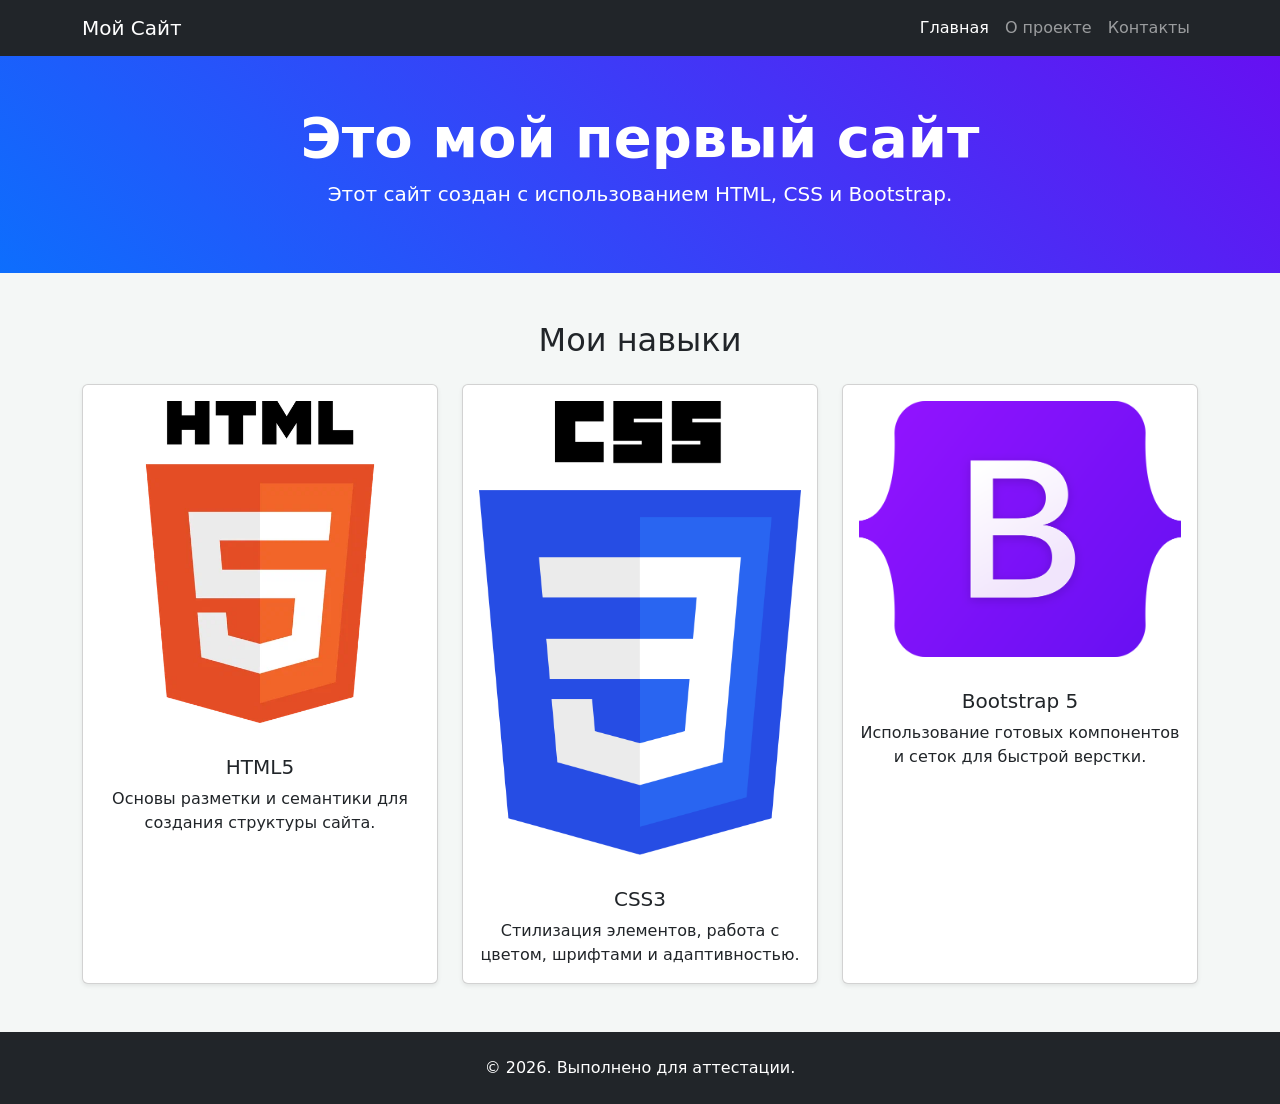
<file: index.html>
<!DOCTYPE html>
<html lang="ru">
<head>
    <meta charset="UTF-8">
    <meta name="viewport" content="width=device-width, initial-scale=1.0">
    <title>Главная — Мой учебный проект</title>
    
    <link href="https://cdn.jsdelivr.net/npm/bootstrap@5.3.0/dist/css/bootstrap.min.css" rel="stylesheet">
    
    <link rel="stylesheet" href="style.css">
</head>
<body>

    <nav class="navbar navbar-expand-lg navbar-dark bg-dark sticky-top">
        <div class="container">
            <a class="navbar-brand" href="index.html">Мой Сайт</a>
            <button class="navbar-toggler" type="button" data-bs-toggle="collapse" data-bs-target="#navbarNav">
                <span class="navbar-toggler-icon"></span>
            </button>
            <div class="collapse navbar-collapse" id="navbarNav">
                <ul class="navbar-nav ms-auto">
                    <li class="nav-item"><a class="nav-link active" href="index.html">Главная</a></li>
                    <li class="nav-item"><a class="nav-link" href="about.html">О проекте</a></li>
                    <li class="nav-item"><a class="nav-link" href="contacts.html">Контакты</a></li>
                </ul>
            </div>
        </div>
    </nav>

    <header class="hero-section text-center py-5 bg-primary text-white">
        <div class="container">
            <h1 class="display-4 fw-bold">Это мой первый сайт</h1>
            <p class="lead">Этот сайт создан с использованием HTML, CSS и Bootstrap.</p>
        </div>
    </header>

    <main class="container py-5">
        <h2 class="text-center mb-4">Мои навыки</h2>
        
        <div class="row g-4">
            <div class="col-md-4">
                <div class="card h-100 shadow-sm">
                    <img src="img/html-logo.png" class="card-img-top p-3" alt="Логотип HTML">
                    <div class="card-body text-center">
                        <h5 class="card-title">HTML5</h5>
                        <p class="card-text">Основы разметки и семантики для создания структуры сайта.</p>
                    </div>
                </div>
            </div>
            <div class="col-md-4">
                <div class="card h-100 shadow-sm">
                    <img src="img/css-logo.png" class="card-img-top p-3" alt="Логотип CSS">
                    <div class="card-body text-center">
                        <h5 class="card-title">CSS3</h5>
                        <p class="card-text">Стилизация элементов, работа с цветом, шрифтами и адаптивностью.</p>
                    </div>
                </div>
            </div>
            <div class="col-md-4">
                <div class="card h-100 shadow-sm">
                    <img src="img/bootstrap-logo.png" class="card-img-top p-3" alt="Логотип Bootstrap">
                    <div class="card-body text-center">
                        <h5 class="card-title">Bootstrap 5</h5>
                        <p class="card-text">Использование готовых компонентов и сеток для быстрой верстки.</p>
                    </div>
                </div>
            </div>
        </div>
    </main>

    <footer class="bg-dark text-white text-center py-4 mt-auto">
        <div class="container">
            <p class="mb-0">&copy; 2026. Выполнено для аттестации.</p>
        </div>
    </footer>

    <script src="https://cdn.jsdelivr.net/npm/bootstrap@5.3.0/dist/js/bootstrap.bundle.min.js"></script>
</body>
</html>
</file>
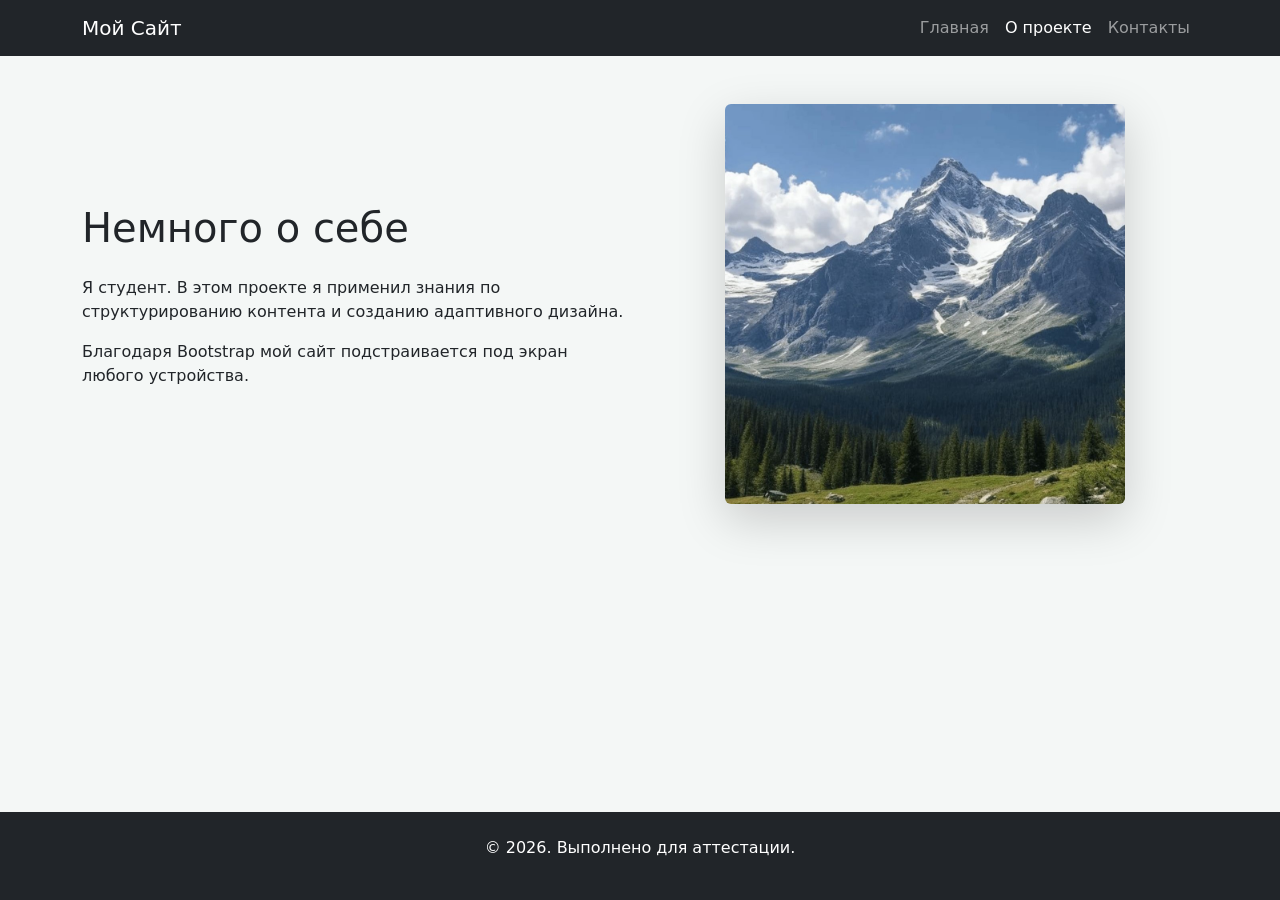
<file: about.html>
<!DOCTYPE html>
<html lang="ru">
<head>
    <meta charset="UTF-8">
    <meta name="viewport" content="width=device-width, initial-scale=1.0">
    <title>О проекте</title>
    <link href="https://cdn.jsdelivr.net/npm/bootstrap@5.3.0/dist/css/bootstrap.min.css" rel="stylesheet">
    <link rel="stylesheet" href="style.css">
</head>
<body>

    <nav class="navbar navbar-expand-lg navbar-dark bg-dark">
        <div class="container">
            <a class="navbar-brand" href="index.html">Мой Сайт</a>
            <div class="collapse navbar-collapse" id="navbarNav">
                <ul class="navbar-nav ms-auto">
                    <li class="nav-item"><a class="nav-link" href="index.html">Главная</a></li>
                    <li class="nav-item"><a class="nav-link active" href="about.html">О проекте</a></li>
                    <li class="nav-item"><a class="nav-link" href="contacts.html">Контакты</a></li>
                </ul>
            </div>
        </div>
    </nav>

    <main class="container py-5">
        <div class="row align-items-center">
            <div class="col-lg-6">
                <h1 class="mb-4">Немного о себе</h1>
                <p>Я студент. В этом проекте я применил знания по структурированию контента и созданию адаптивного дизайна.</p>
                <p>Благодаря Bootstrap мой сайт подстраивается под экран любого устройства.</p>
            </div>
            <div class="col-lg-6 text-center">
                <img src="img/me.jpg" alt="Моя фотография" class="img-fluid rounded shadow-lg">
            </div>
        </div>
    </main>

    <footer class="bg-dark text-white text-center py-4 mt-auto">
        <p>&copy; 2026. Выполнено для аттестации.</p>
    </footer>

    <script src="https://cdn.jsdelivr.net/npm/bootstrap@5.3.0/dist/js/bootstrap.bundle.min.js"></script>
</body>
</html>
</file>
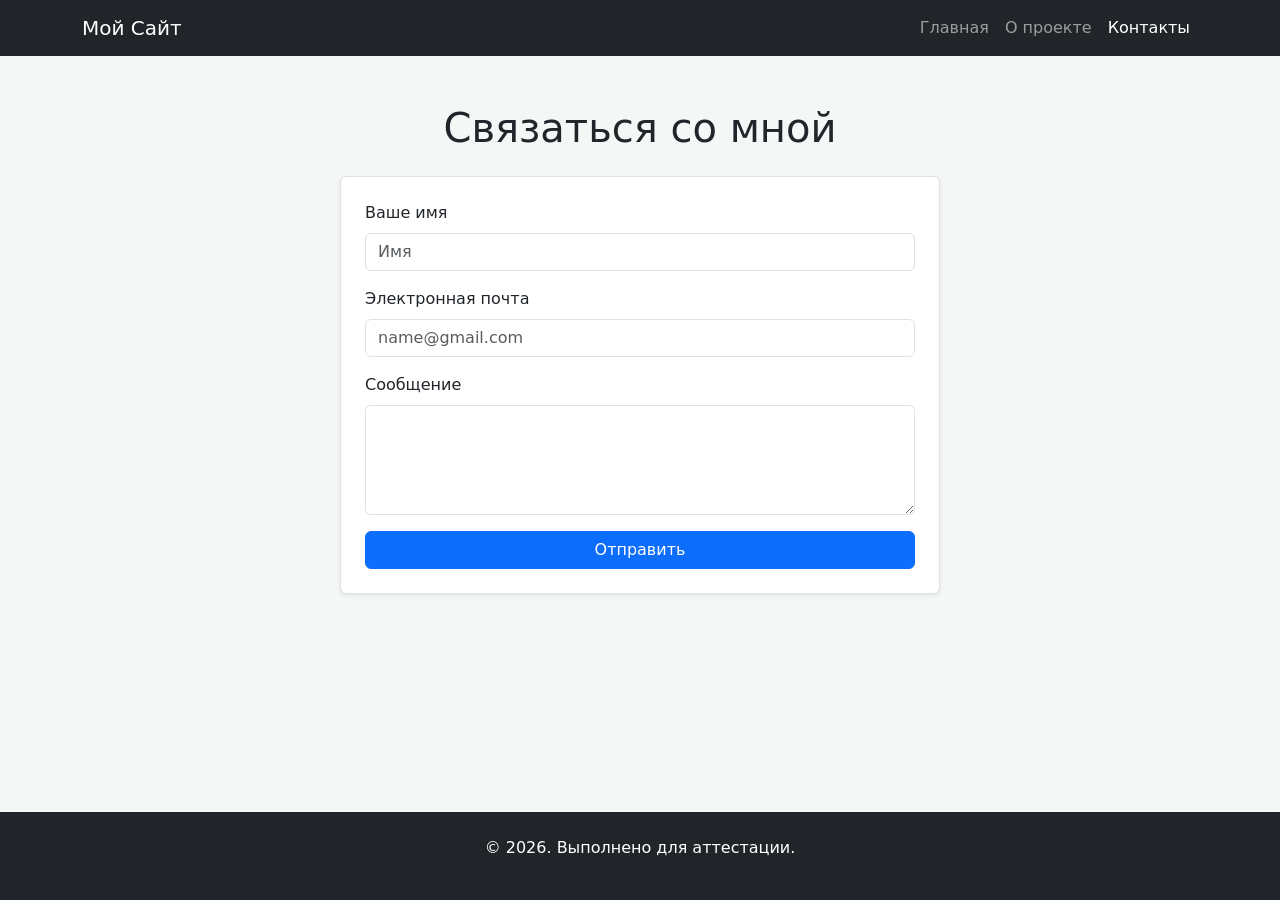
<file: contacts.html>
<!DOCTYPE html>
<html lang="ru">
<head>
    <meta charset="UTF-8">
    <meta name="viewport" content="width=device-width, initial-scale=1.0">
    <title>Контакты</title>
    <link href="https://cdn.jsdelivr.net/npm/bootstrap@5.3.0/dist/css/bootstrap.min.css" rel="stylesheet">
    <link rel="stylesheet" href="style.css">
</head>
<body>

    <nav class="navbar navbar-expand-lg navbar-dark bg-dark">
        <div class="container">
            <a class="navbar-brand" href="index.html">Мой Сайт</a>
            <div class="collapse navbar-collapse" id="navbarNav">
                <ul class="navbar-nav ms-auto">
                    <li class="nav-item"><a class="nav-link" href="index.html">Главная</a></li>
                    <li class="nav-item"><a class="nav-link" href="about.html">О проекте</a></li>
                    <li class="nav-item"><a class="nav-link active" href="contacts.html">Контакты</a></li>
                </ul>
            </div>
        </div>
    </nav>

    <main class="container py-5">
        <div class="max-width-600 mx-auto">
            <h1 class="text-center mb-4">Связаться со мной</h1>
            <form class="p-4 border rounded shadow-sm bg-white">
                <div class="mb-3">
                    <label for="name" class="form-label">Ваше имя</label>
                    <input type="text" class="form-control" id="name" placeholder="Имя">
                </div>
                <div class="mb-3">
                    <label for="email" class="form-label">Электронная почта</label>
                    <input type="email" class="form-control" id="email" placeholder="name@gmail.com">
                </div>
                <div class="mb-3">
                    <label for="message" class="form-label">Сообщение</label>
                    <textarea class="form-control" id="message" rows="4"></textarea>
                </div>
                <button type="submit" class="btn btn-primary w-100">Отправить</button>
            </form>
        </div>
    </main>

    <footer class="bg-dark text-white text-center py-4 mt-auto">
        <p>&copy; 2026. Выполнено для аттестации.</p>
    </footer>

    <script src="https://cdn.jsdelivr.net/npm/bootstrap@5.3.0/dist/js/bootstrap.bundle.min.js"></script>
</body>
</html>
</file>
<file: style.css>
/* Общие настройки */
html, body {
    height: 100%;
}

body {
    background-color: #f4f7f6;
    display: flex;
    flex-direction: column;
}

/* Настройка Hero-секции */
.hero-section {
    background: linear-gradient(45deg, #0d6efd, #6610f2);
}

/* Эффект для карточек (из презентации CSS) */
.card {
    transition: transform 0.3s ease;
}

.card:hover {
    transform: scale(1.05); /* Легкое увеличение при наведении */
}

/* Адаптивная картинка в "О проекте" */
.img-fluid {
    max-height: 400px;
    object-fit: cover;
}

/* Ограничение ширины формы контактов */
.max-width-600 {
    max-width: 600px;
}

/* Оформление ссылок в меню */
.nav-link:hover {
    text-decoration: underline;
}
</file>
